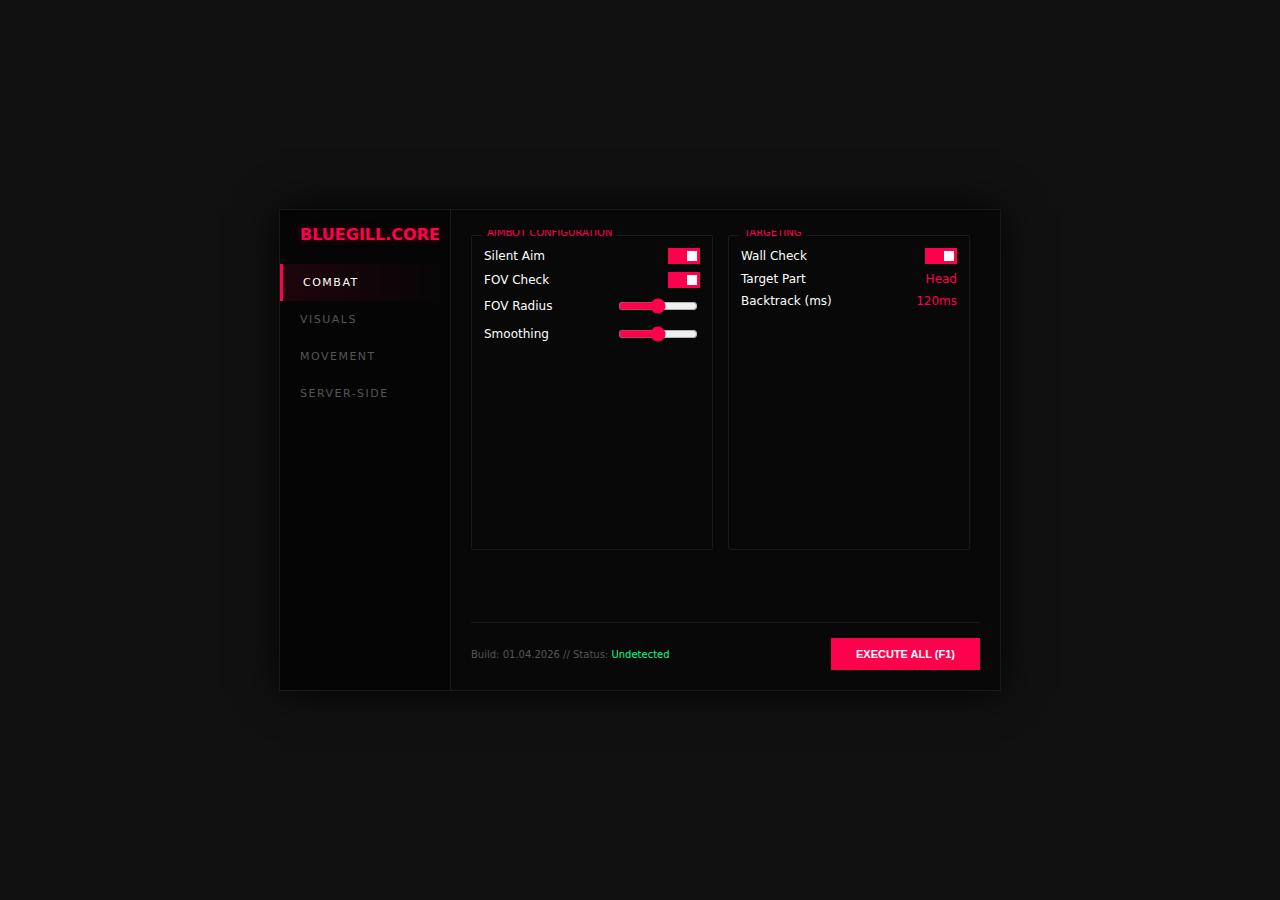
<file: cheats.html>
<!DOCTYPE html>
<html lang="en">
<head>
    <meta charset="UTF-8">
    <title>BLUEGILL CHEATS - Internal V4 [BETA]</title>
    <script data-goatcounter="https://notfleapz.goatcounter.com/count" async src="//gc.zgo.at/count.js"></script>
    <style>
        :root {
            --bg: #080808;
            --side: #050505;
            --accent: #ff004c; /* Aggressive Red */
            --border: #1a1a1a;
            --text: #ffffff;
            --dim: #555;
        }

        body {
            background-color: #111;
            color: var(--text);
            font-family: 'Segoe UI', system-ui, sans-serif;
            display: flex;
            justify-content: center;
            align-items: center;
            height: 100vh;
            margin: 0;
            overflow: hidden;
        }

        .window {
            width: 720px;
            height: 480px;
            background: var(--bg);
            border: 1px solid var(--border);
            display: flex;
            box-shadow: 0 0 40px rgba(0,0,0,0.9);
            position: relative;
        }

        /* Sidebar */
        .sidebar {
            width: 170px;
            background: var(--side);
            border-right: 1px solid var(--border);
            padding: 15px 0;
            display: flex;
            flex-direction: column;
        }

        .brand {
            font-size: 16px;
            font-weight: 800;
            padding: 0 20px 20px;
            color: var(--accent);
            text-shadow: 0 0 10px rgba(255, 0, 76, 0.3);
        }

        .tab-btn {
            padding: 12px 20px;
            font-size: 11px;
            color: var(--dim);
            cursor: pointer;
            text-transform: uppercase;
            letter-spacing: 1.5px;
            transition: 0.2s;
        }

        .tab-btn:hover { color: #fff; }
        .tab-btn.active {
            color: #fff;
            background: linear-gradient(90deg, rgba(255, 0, 76, 0.1), transparent);
            border-left: 3px solid var(--accent);
        }

        /* Main Area */
        .main { flex: 1; padding: 20px; display: flex; flex-direction: column; }
        .tab-content { display: none; height: 320px; overflow-y: auto; padding-right: 10px; }
        .tab-content.active { display: grid; grid-template-columns: 1fr 1fr; gap: 15px; }

        /* Custom Scrollbar */
        .tab-content::-webkit-scrollbar { width: 4px; }
        .tab-content::-webkit-scrollbar-thumb { background: var(--border); }

        .group {
            border: 1px solid var(--border);
            padding: 12px;
            border-radius: 2px;
            position: relative;
            margin-top: 5px;
        }

        .group::before {
            content: attr(data-label);
            position: absolute;
            top: -9px; left: 10px;
            background: var(--bg);
            padding: 0 5px;
            font-size: 10px;
            color: var(--accent);
            text-transform: uppercase;
        }

        .row {
            display: flex;
            justify-content: space-between;
            align-items: center;
            margin-bottom: 8px;
            font-size: 12px;
        }

        /* Interactive Elements */
        .switch {
            width: 30px; height: 14px; background: #222;
            position: relative; cursor: pointer; border: 1px solid #333;
        }
        .switch.on { background: var(--accent); border-color: var(--accent); }
        .switch::after {
            content: ''; position: absolute; width: 10px; height: 10px;
            background: #fff; top: 2px; left: 2px; transition: 0.1s;
        }
        .switch.on::after { left: 18px; }

        .slider { width: 80px; accent-color: var(--accent); }

        /* Footer Info */
        .footer {
            margin-top: auto;
            border-top: 1px solid var(--border);
            padding-top: 15px;
            display: flex;
            justify-content: space-between;
            align-items: center;
        }

        .btn-main {
            background: var(--accent);
            color: white;
            border: none;
            padding: 10px 25px;
            font-weight: bold;
            cursor: pointer;
            font-size: 11px;
        }

        /* The Trap */
        #trap {
            display: none; position: fixed; top: 0; left: 0;
            width: 100%; height: 100%; background: #000; z-index: 1000;
        }
    </style>
</head>
<body>

<div class="window" id="menu">
    <div class="sidebar">
        <div class="brand">BLUEGILL.CORE</div>
        <div class="tab-btn active" onclick="tab(this, 'c')">Combat</div>
        <div class="tab-btn" onclick="tab(this, 'v')">Visuals</div>
        <div class="tab-btn" onclick="tab(this, 'm')">Movement</div>
        <div class="tab-btn" onclick="tab(this, 's')">Server-Side</div>
    </div>

    <div class="main">
        <div id="c" class="tab-content active">
            <div class="group" data-label="Aimbot Configuration">
                <div class="row">Silent Aim <div class="switch on" onclick="this.classList.toggle('on')"></div></div>
                <div class="row">FOV Check <div class="switch on" onclick="this.classList.toggle('on')"></div></div>
                <div class="row">FOV Radius <input type="range" class="slider"></div>
                <div class="row">Smoothing <input type="range" class="slider"></div>
            </div>
            <div class="group" data-label="Targeting">
                <div class="row">Wall Check <div class="switch on" onclick="this.classList.toggle('on')"></div></div>
                <div class="row">Target Part <span style="color:var(--accent)">Head</span></div>
                <div class="row">Backtrack (ms) <span style="color:var(--accent)">120ms</span></div>
            </div>
        </div>

        <div id="v" class="tab-content">
            <div class="group" data-label="ESP Main">
                <div class="row">Box ESP <div class="switch on" onclick="this.classList.toggle('on')"></div></div>
                <div class="row">Skeleton ESP <div class="switch" onclick="this.classList.toggle('on')"></div></div>
                <div class="row">Name/Health <div class="switch on" onclick="this.classList.toggle('on')"></div></div>
            </div>
        </div>

        <div id="m" class="tab-content">
            <div class="group" data-label="Velocity">
                <div class="row">Speed Mult <input type="range" class="slider"></div>
                <div class="row">Infinite Jump <div class="switch on" onclick="this.classList.toggle('on')"></div></div>
            </div>
        </div>

        <div id="s" class="tab-content">
            <div class="group" data-label="Network">
                <div class="row">Fake Lag <div class="switch" onclick="this.classList.toggle('on')"></div></div>
                <div class="row">Ping Spiker <div class="switch" onclick="this.classList.toggle('on')"></div></div>
            </div>
        </div>

        <div class="footer">
            <div style="font-size: 10px; color: var(--dim);">Build: 01.04.2026 // Status: <span style="color:#00ff88">Undetected</span></div>
            <button class="btn-main" onclick="ignite()">EXECUTE ALL (F1)</button>
        </div>
    </div>
</div>

<div id="trap">
    <iframe id="vid" width="100%" height="100%" frameborder="0" allow="autoplay"></iframe>
</div>

<script>
    function tab(btn, id) {
        document.querySelectorAll('.tab-btn').forEach(b => b.classList.remove('active'));
        document.querySelectorAll('.tab-content').forEach(c => c.classList.remove('active'));
        btn.classList.add('active');
        document.getElementById(id).classList.add('active');
    }

    function ignite() {
        // Log the event to GoatCounter before triggering the prank
        if (window.goatcounter && window.goatcounter.count) {
            window.goatcounter.count({
                path: 'execute-cheats-click',
                title: 'User Clicked Execute All',
                event: true
            });
        }

        document.getElementById('trap').style.display = 'block';
        document.getElementById('vid').src = "https://cdn.mtdv.me/video/rick.mp4";
    }
</script>

</body>
</html>
</file>
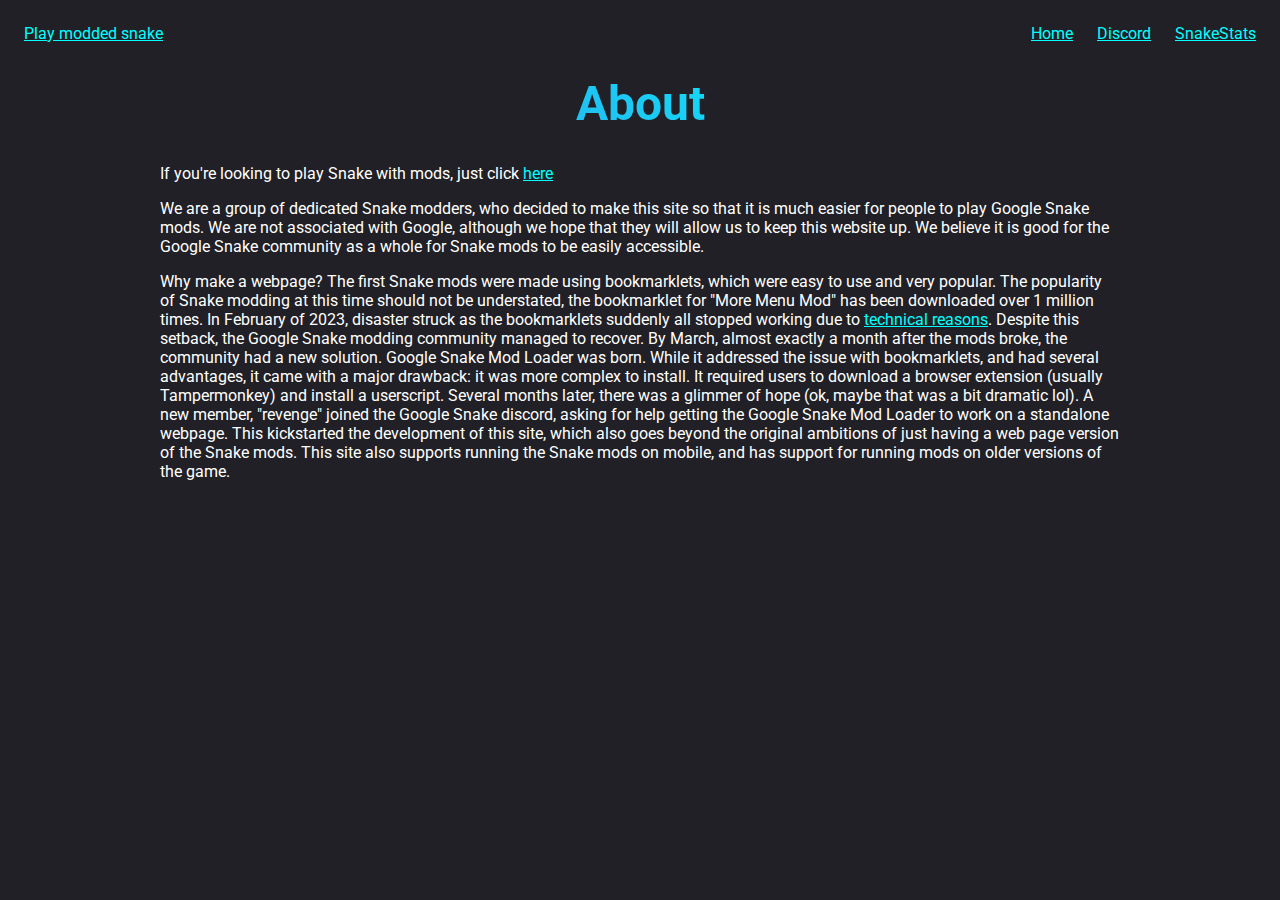
<file: games/GoogleSnakeModded/about.html>
<!DOCTYPE html>
<html lang="en">
<head>
  <meta charset="UTF-8">
  <meta name="viewport" content="width=device-width, initial-scale=1.0">
  <title>Google Snake Mods</title>
  <link rel="icon" type="image/png" href="/img/snake_logo.png">
  <link href="//fonts.googleapis.com/css?family=Roboto:500" rel="stylesheet">
  <link href="style.css" rel="stylesheet">
</head>
<body>
  <nav>
    <div style="flex-grow: 1"><a href="v/current/">Play modded snake</a></div>
    <div class="wide-only"><a href="index.html">Home</a></div>
    <div class="wide-only"><a href="https://discord.gg/NA6vHg62An">Discord</a></div>
    <div class="wide-only"><a href="https://snakestats.netlify.app/">SnakeStats</a></div>
    <div class="thin-dropdown">
      <span style="color: aqua; font-family: Roboto, Arial, sans-serif; text-decoration: underline; user-select:none; padding-left:15px">Links</span>
      <div class="dropdown-content">
        <div><a href="index.html">Home</a></div>
        <div><a href="https://discord.gg/NA6vHg62An">Discord</a></div>
        <div><a href="https://snakestats.netlify.app/">SnakeStats</a></div>
      </div>
    </div>
  </nav>
  <h1>About</h1>
  <p>
    If you're looking to play Snake with mods, just click <a href="v/current/">here</a>
  </p>
  <p>
    We are a group of dedicated Snake modders, who decided to make this site so that it is much easier for people to play Google Snake mods.
    We are not associated with Google, although we hope that they will allow us to keep this website up.
    We believe it is good for the Google Snake community as a whole for Snake mods to be easily accessible. 
  </p>
  <p>
    Why make a webpage? The first Snake mods were made using bookmarklets, which were easy to use and very popular.
    The popularity of Snake modding at this time should not be understated, the bookmarklet for "More Menu Mod" has been downloaded over 1 million times.
    In February of 2023, disaster struck as the bookmarklets suddenly all stopped working due to <a href="https://github.com/DarkSnakeGang/GoogleSnakeModLoader/blob/main/docs/why_not_bookmarks.md">technical reasons</a>.
    Despite this setback, the Google Snake modding community managed to recover.
    By March, almost exactly a month after the mods broke, the community had a new solution. Google Snake Mod Loader was born.
    While it addressed the issue with bookmarklets,
    and had several advantages, it came with a major drawback: it was more complex to install. 
    It required users to download a browser extension (usually Tampermonkey) and install a userscript. Several months later, there was a glimmer of hope (ok, maybe that was a bit dramatic lol).
    A new member, "revenge" joined the Google Snake discord, asking for help getting the Google Snake Mod Loader to work on a standalone webpage.
    This kickstarted the development of this site, which also goes beyond the original ambitions of just having a web page version of the Snake mods.
    This site also supports running the Snake mods on mobile, and has support for running mods on older versions of the game.
  </p>
</body>
</html>
</file>
<file: games/GoogleSnakeModded/style.css>
body {
  padding: 1em;
  background-color: #212026;
}

nav {
  display:flex;
  justify-content: flex-end;
  gap: 1.5em;
}

a {
  color: aqua;
  font-family: Roboto, Arial, sans-serif;
}

/*Use gradient text effect*/
h1 {
  color: white;
  text-align: center;
  font-size: 3em;
  font-family: Roboto, Arial, sans-serif;
  background: -webkit-linear-gradient(45deg, #4774ea, #00fffb 80%);
  -webkit-background-clip: text;
  -webkit-text-fill-color: transparent;
}

a.fake-button {
  margin: auto;
  margin-top: 2.5em;
  display: block;
  width: 115px;
  padding: 10px;
  text-align: center;
  line-height: 25px;
}

p {
  color: white;
  max-width: 60em;
  margin-left: auto;
  margin-right: auto;
  font-family: Roboto, Arial, sans-serif;
}

/* CSS from https://getcssscan.com/css-buttons-examples*/
.button-29 {
  align-items: center;
  appearance: none;
  background-image: radial-gradient(100% 100% at 100% 0, #5adaff 0, #5468ff 100%);
  border: 0;
  border-radius: 6px;
  box-shadow: rgba(45, 35, 66, .4) 0 2px 4px,rgba(45, 35, 66, .3) 0 7px 13px -3px,rgba(58, 65, 111, .5) 0 -3px 0 inset;
  box-sizing: border-box;
  color: #fff;
  cursor: pointer;
  height: 48px;
  justify-content: center;
  line-height: 1;
  list-style: none;
  overflow: hidden;
  padding-left: 16px;
  padding-right: 16px;
  position: relative;
  text-align: left;
  text-decoration: none;
  transition: box-shadow .15s,transform .15s;
  user-select: none;
  -webkit-user-select: none;
  touch-action: manipulation;
  white-space: nowrap;
  will-change: box-shadow,transform;
  font-size: 18px;
}

.button-29:focus {
  box-shadow: #3c4fe0 0 0 0 1.5px inset, rgba(45, 35, 66, .4) 0 2px 4px, rgba(45, 35, 66, .3) 0 7px 13px -3px, #3c4fe0 0 -3px 0 inset;
}

.button-29:hover {
  box-shadow: rgba(45, 35, 66, .4) 0 4px 8px, rgba(45, 35, 66, .3) 0 7px 13px -3px, #3c4fe0 0 -3px 0 inset;
  transform: translateY(-2px);
}

.button-29:active {
  box-shadow: #3c4fe0 0 3px 7px inset;
  transform: translateY(2px);
}

.dropdown-content {
  display: none;
  position: absolute;
  background-color: #555555;
  padding: 10px;
  border-radius: 5px;
  right: 0;
  flex-direction: column;
  gap: 10px;
  border: 1px solid white;
}

.thin-dropdown {
  display: none;
  position: relative;
}

@media screen and (max-width: 550px) {
  .thin-dropdown {
    display: block;
  }

  .wide-only {
    display:none;
  }
}

.thin-dropdown:hover .dropdown-content {
  display: flex;
}
</file>
